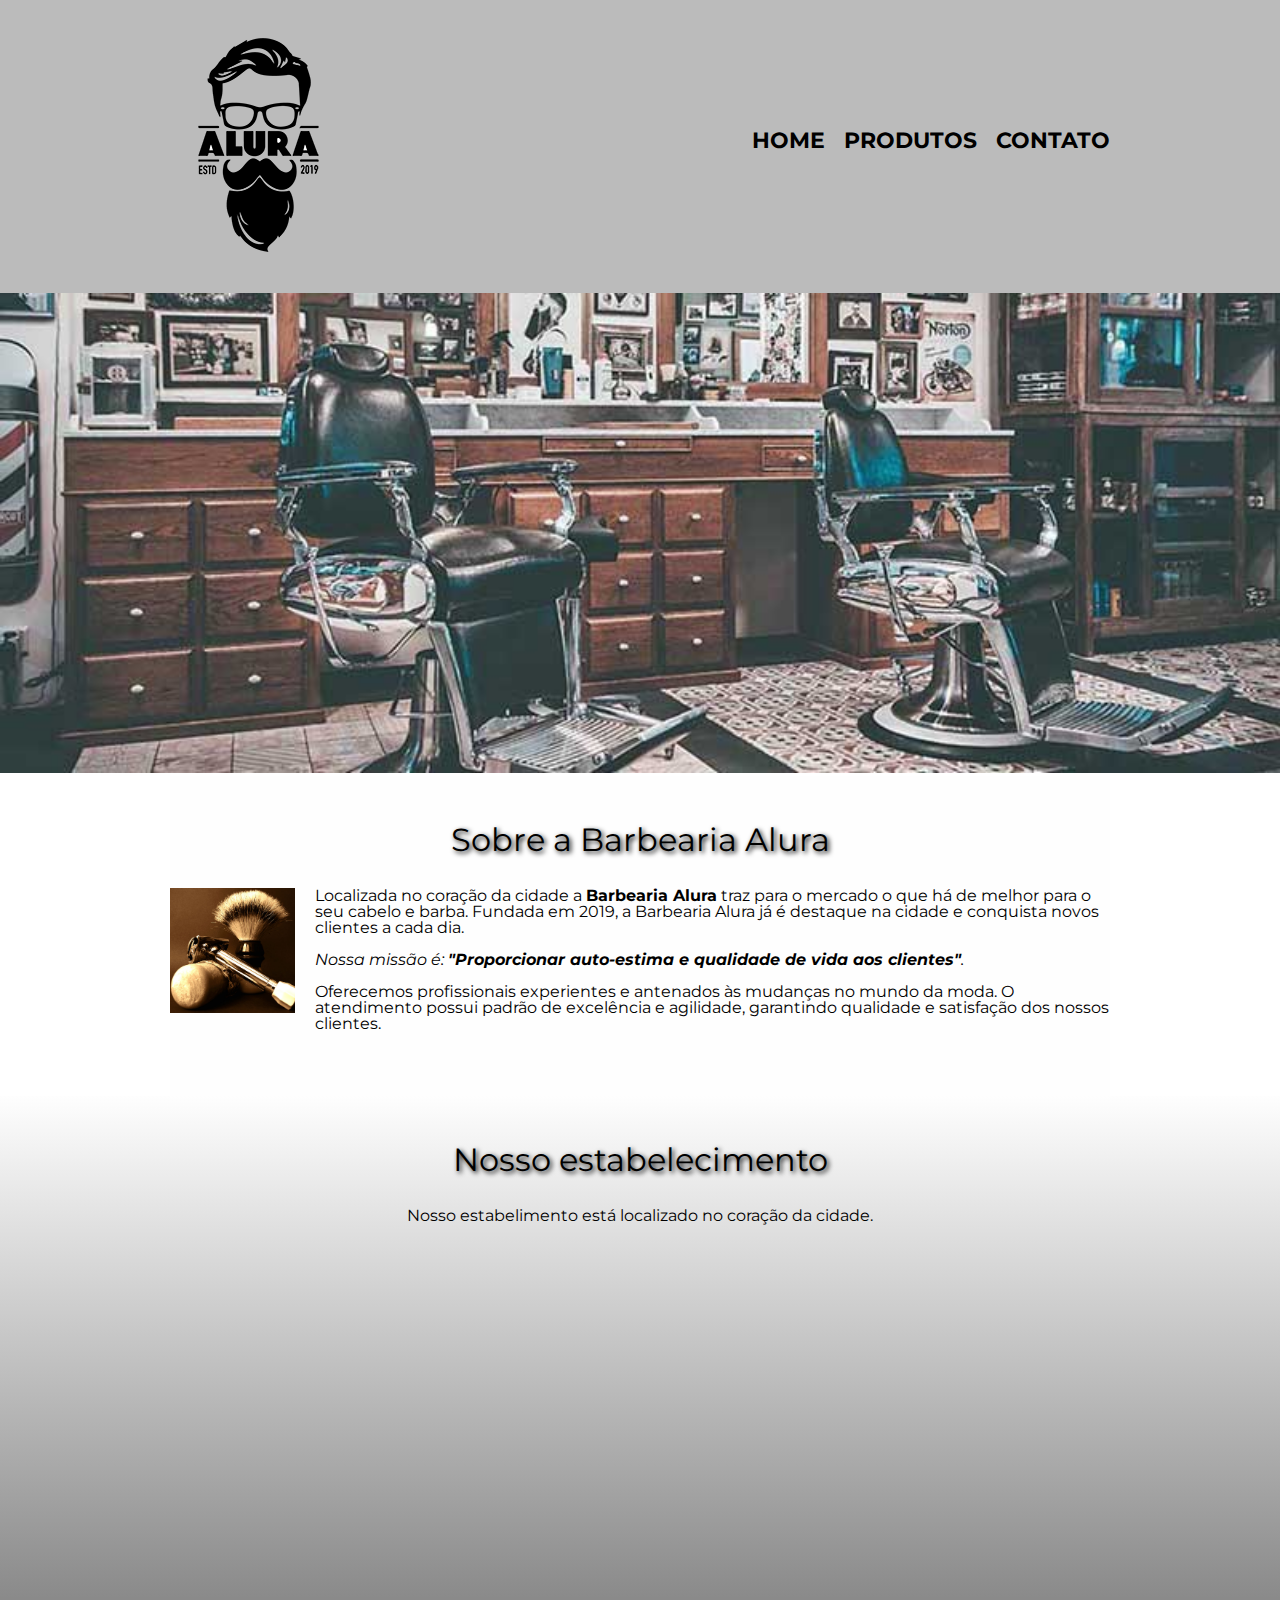
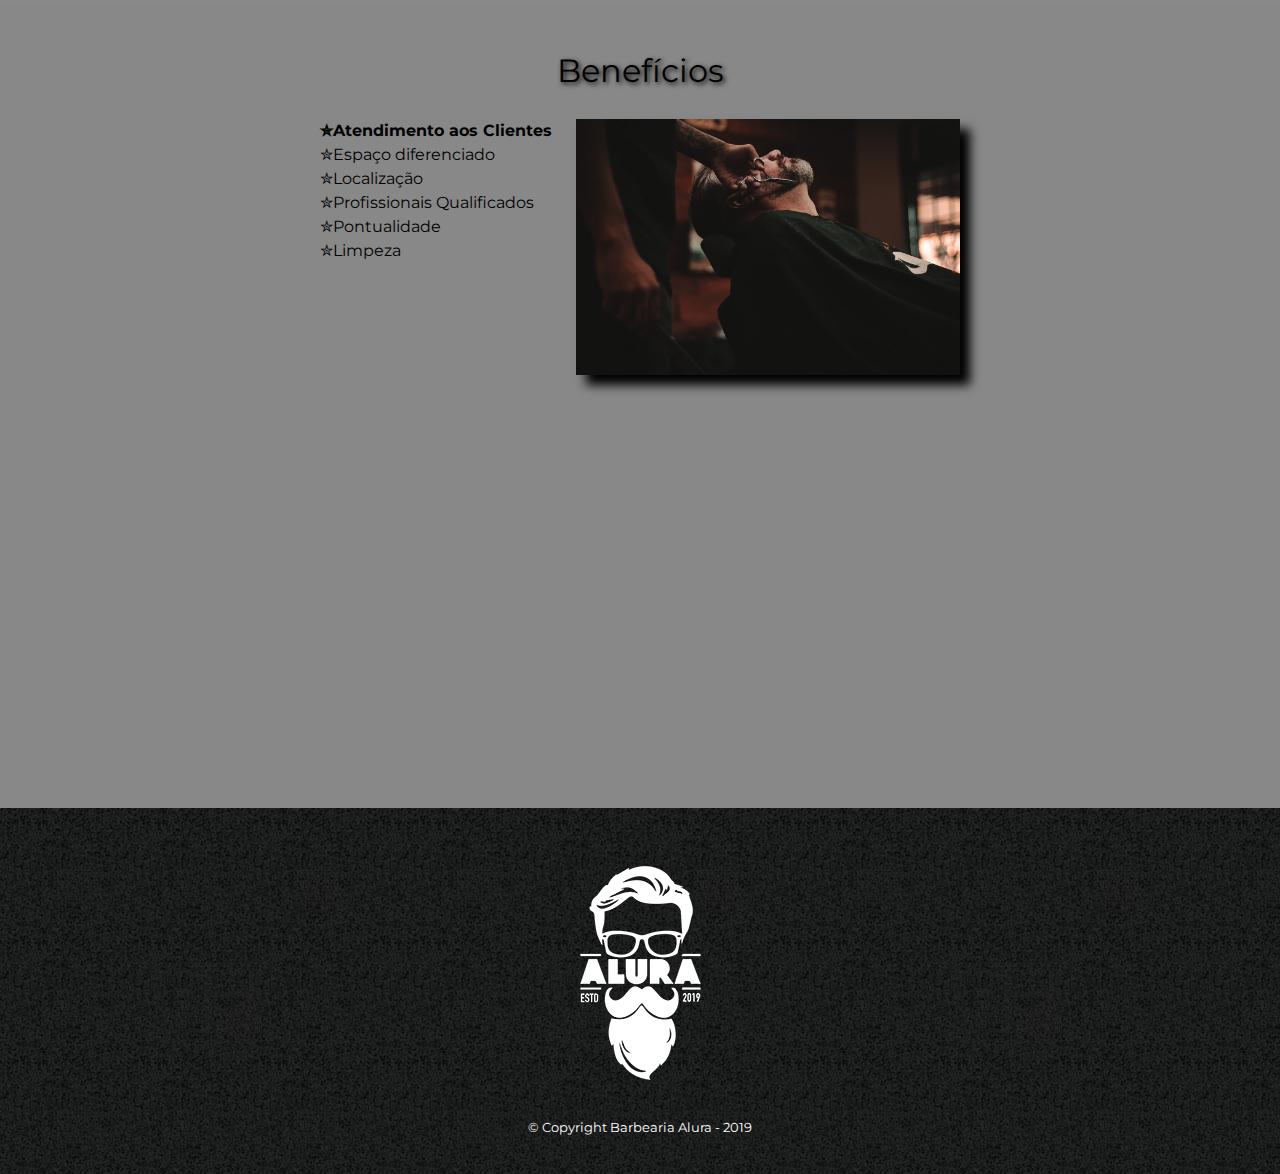
<file: index.html>
<!DOCTYPE html>
<html lang="pt-br">
	<head>
		<meta charset="UTF-8">
		<meta name="viewport" content="width=device-width">
		<title>Barbearia Alura</title>
		<link rel="stylesheet" href="reset.css">
		<link rel="stylesheet" href="style.css">
		<link href="https://fonts.googleapis.com/css2?family=Montserrat&display=swap" rel="stylesheet">
	</head>

	<body>
		<header>
			<div class="caixa">
				<h1><img src="imagens/logo.png"></h1>

				<nav>
					<ul>
						<li><a href="index.html">Home</a></li>
						<li><a href="produtos.html">Produtos</a></li>
						<li><a href="contato.html">Contato</a></li>
					</ul>
				</nav>
			</div>
		</header>

		<img class="banner" src="imagens/banner.jpg">

		<main>
			<section class="principal">
				<h2 class="titulo-principal">Sobre a Barbearia Alura</h2>

				<img class="utensilios" src="imagens/utensilios.jpg" alt="Utensilios de um Barbeiro">
		
				<p>Localizada no coração da cidade a <strong>Barbearia Alura</strong> traz para o mercado o que há de melhor para o seu cabelo e barba. Fundada em 2019, a Barbearia Alura já é destaque na cidade e conquista novos clientes a cada dia.</p>

				<p id="missao"><em>Nossa missão é: <strong>"Proporcionar auto-estima e qualidade de vida aos clientes"</strong>.</em></p>

				<p>Oferecemos profissionais experientes e antenados às mudanças no mundo da moda. O atendimento possui padrão de excelência e agilidade, garantindo qualidade e satisfação dos nossos clientes.</p>
			</section>

			<section class="mapa">
				<h3 class="titulo-principal" >Nosso estabelecimento</h3>
				<p>Nosso estabelimento está localizado no coração da cidade.</p>
				<div class="mapa-conteudo">
					<iframe src="https://www.google.com/maps/embed?pb=!1m18!1m12!1m3!1d3656.448598130907!2d-46.634653385542414!3d-23.588239368469353!2m3!1f0!2f0!3f0!3m2!1i1024!2i768!4f13.1!3m3!1m2!1s0x94ce5a2b2ed7f3a1%3A0xab35da2f5ca62674!2sCaelum%20-%20Escola%20de%20Tecnologia!5e0!3m2!1spt-BR!2sbr!4v1580916426151!5m2!1spt-BR!2sbr" width="100%" height="300" frameborder="0" style="border:0;" allowfullscreen=""></iframe>
				</div>
			</section>

			<section class="beneficios">
				<h3 class="titulo-principal">Benefícios</h3>

				<div class="conteudo-beneficios">
					<ul class="lista-beneficios" >
						<li class="itens">Atendimento aos Clientes</li>
						<li class="itens">Espaço diferenciado</li>
						<li class="itens">Localização</li>
						<li class="itens">Profissionais Qualificados</li>
						<li class="itens">Pontualidade</li>
						<li class="itens">Limpeza</li>
					</ul><img src="imagens/beneficios.jpg" class="imagembeneficios">
				</div>

				<div class="video">
					<iframe width="560" height="315" src="https://www.youtube.com/embed/wcVVXUV0YUY" frameborder="0" allow="accelerometer; autoplay; encrypted-media; gyroscope; picture-in-picture" allowfullscreen></iframe>
				</div>
			</section>
		</main>

		<footer>
			<img src="imagens/logo-branco.png">
			<p class="copyright">&copy; Copyright Barbearia Alura - 2019</p>
		</footer>
	</body>
</html>
</file>
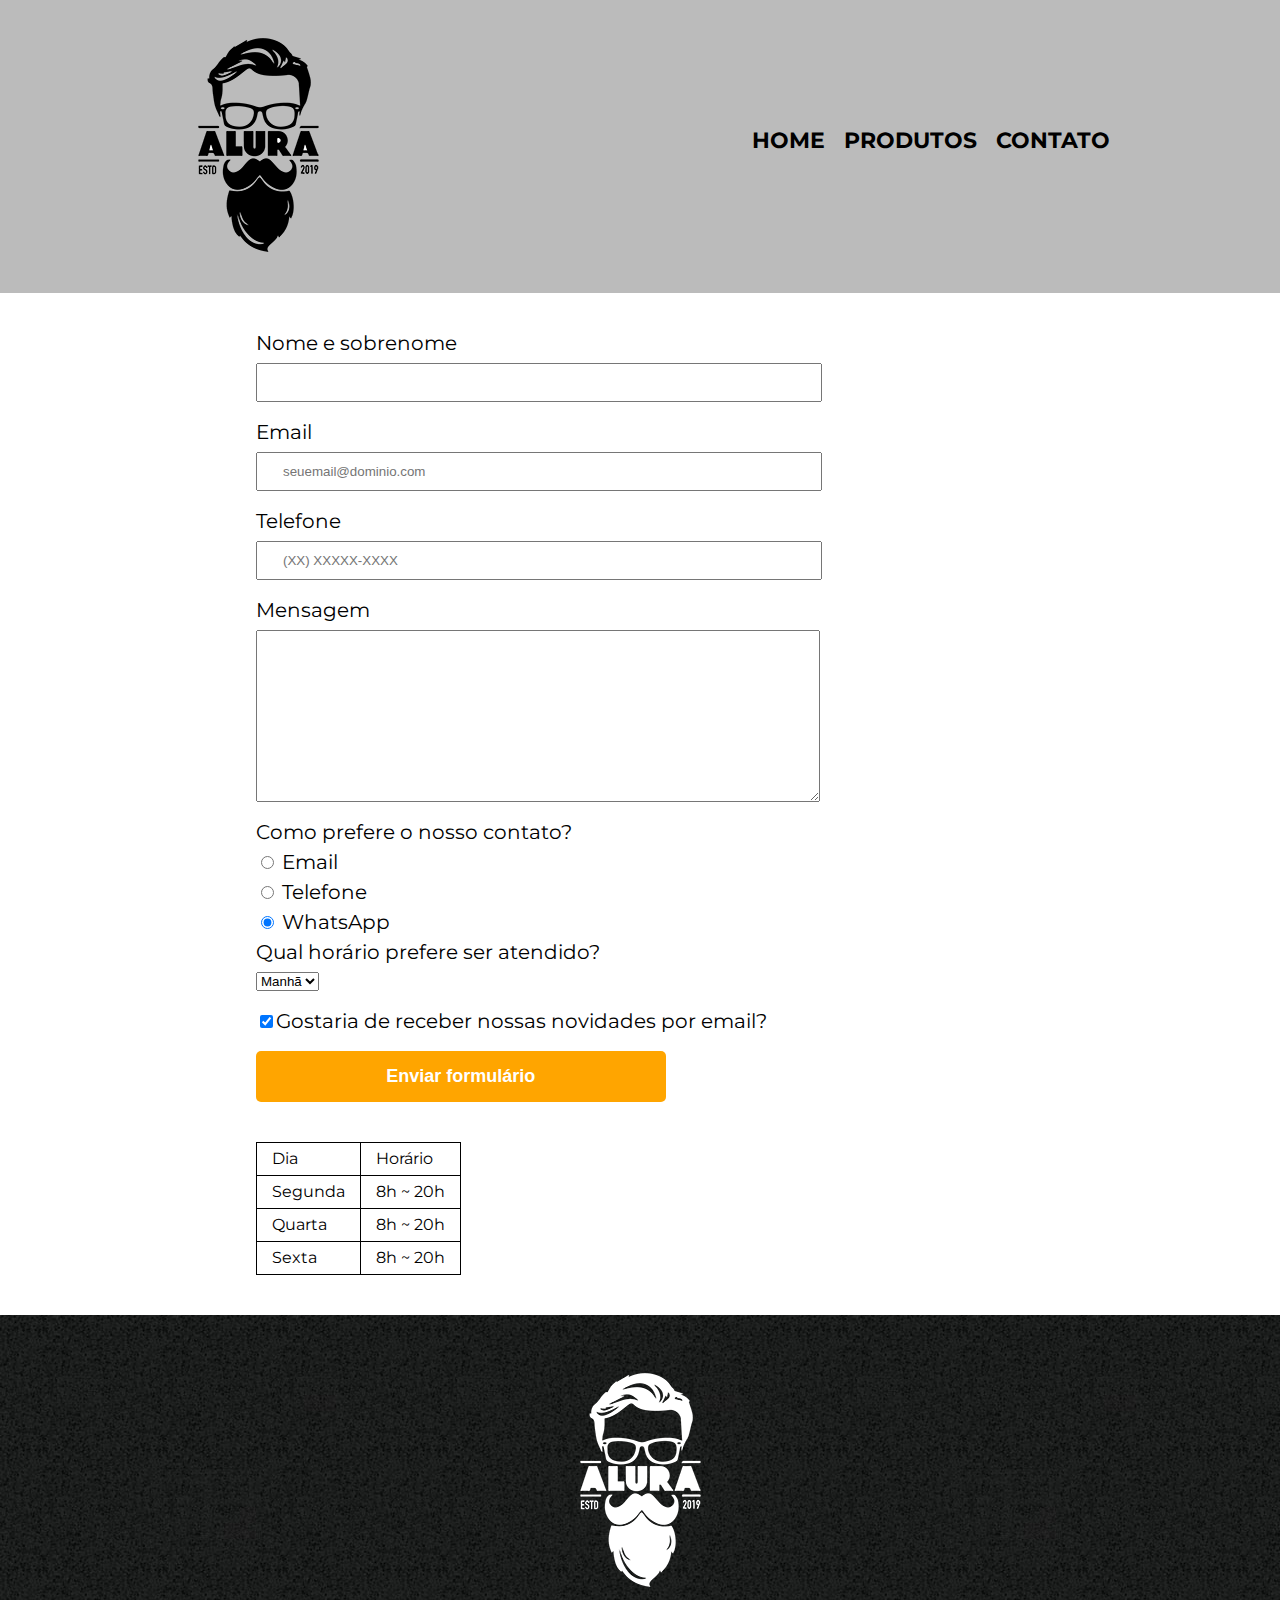
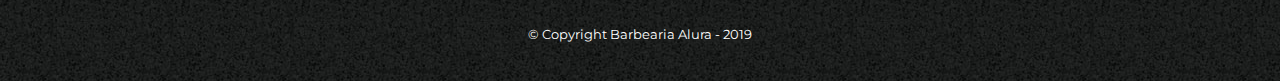
<file: contato.html>
<!DOCTYPE html>
<html>
	<head>
		<meta charset="UTF-8">
		<title>Contato - Barbearia Alura</title>

		<link rel="stylesheet" href="reset.css">
		<link rel="stylesheet" href="style.css">
		<link href="https://fonts.googleapis.com/css2?family=Montserrat&display=swap" rel="stylesheet">
	</head>
	<body>
		<header>
			<div class="caixa">
				<h1><img src="imagens/logo.png" alt="Logo da Barbearia Alura"></h1>

				<nav>
					<ul>
						<li><a href="index.html">Home</a></li>
						<li><a href="produtos.html">Produtos</a></li>
						<li><a href="contato.html">Contato</a></li>
					</ul>
				</nav>
			</div>
		</header>

		<main id="pagina-contato">
			<form>
				<label for="nomesobrenome">Nome e sobrenome</label>
				<input type="text" id="nomesobrenome" class="input-padrao" required>

				<label for="email">Email</label>
				<input type="email" id="email" class="input-padrao" required placeholder="seuemail@dominio.com">

				<label for="telefone">Telefone</label>
				<input type="tel" id="telefone" class="input-padrao" required placeholder="(XX) XXXXX-XXXX">

				<label for="mensagem">Mensagem</label>
				<textarea cols="70" rows="10" id="mensagem" class="input-padrao" required></textarea>

				<fieldset>
					<legend>Como prefere o nosso contato?</legend>
					<label for="radio-email"><input type="radio" name="contato" value="email" id="radio-email"> Email</label>
					
					<label for="radio-telefone"><input type="radio" name="contato" value="telefone" id="radio-telefone"> Telefone</label>
					
					<label for="radio-whatsapp"><input type="radio" name="contato" value="whatsapp" id="radio-whatsapp" checked> WhatsApp</label>
				</fieldset>

				<fieldset>
					<legend>Qual horário prefere ser atendido?</legend>
					<select>
						<option>Manhã</option>
						<option>Tarde</option>
						<option>Noite</option>
					</select>
				</fieldset>

				<label class="checkbox"><input type="checkbox" checked>Gostaria de receber nossas novidades por email?</label>

				<input type="submit" value="Enviar formulário" class="enviar">
			</form>

			<table>
				<tr>
					<td>Dia</td>
					<td>Horário</td>
				</tr>
				<tr>
					<td>Segunda</td>
					<td>8h ~ 20h</td>
				</tr>
				<tr>
					<td>Quarta</td>
					<td>8h ~ 20h</td>
				</tr>
				<tr>
					<td>Sexta</td>
					<td>8h ~ 20h</td>
				</tr>
			</table>
		</main>

		<footer>
			<img src="imagens/logo-branco.png" alt="Logo da Barbearia Alura">
			<p class="copyright">&copy; Copyright Barbearia Alura - 2019</p>
		</footer>
	</body>
</html>
</file>
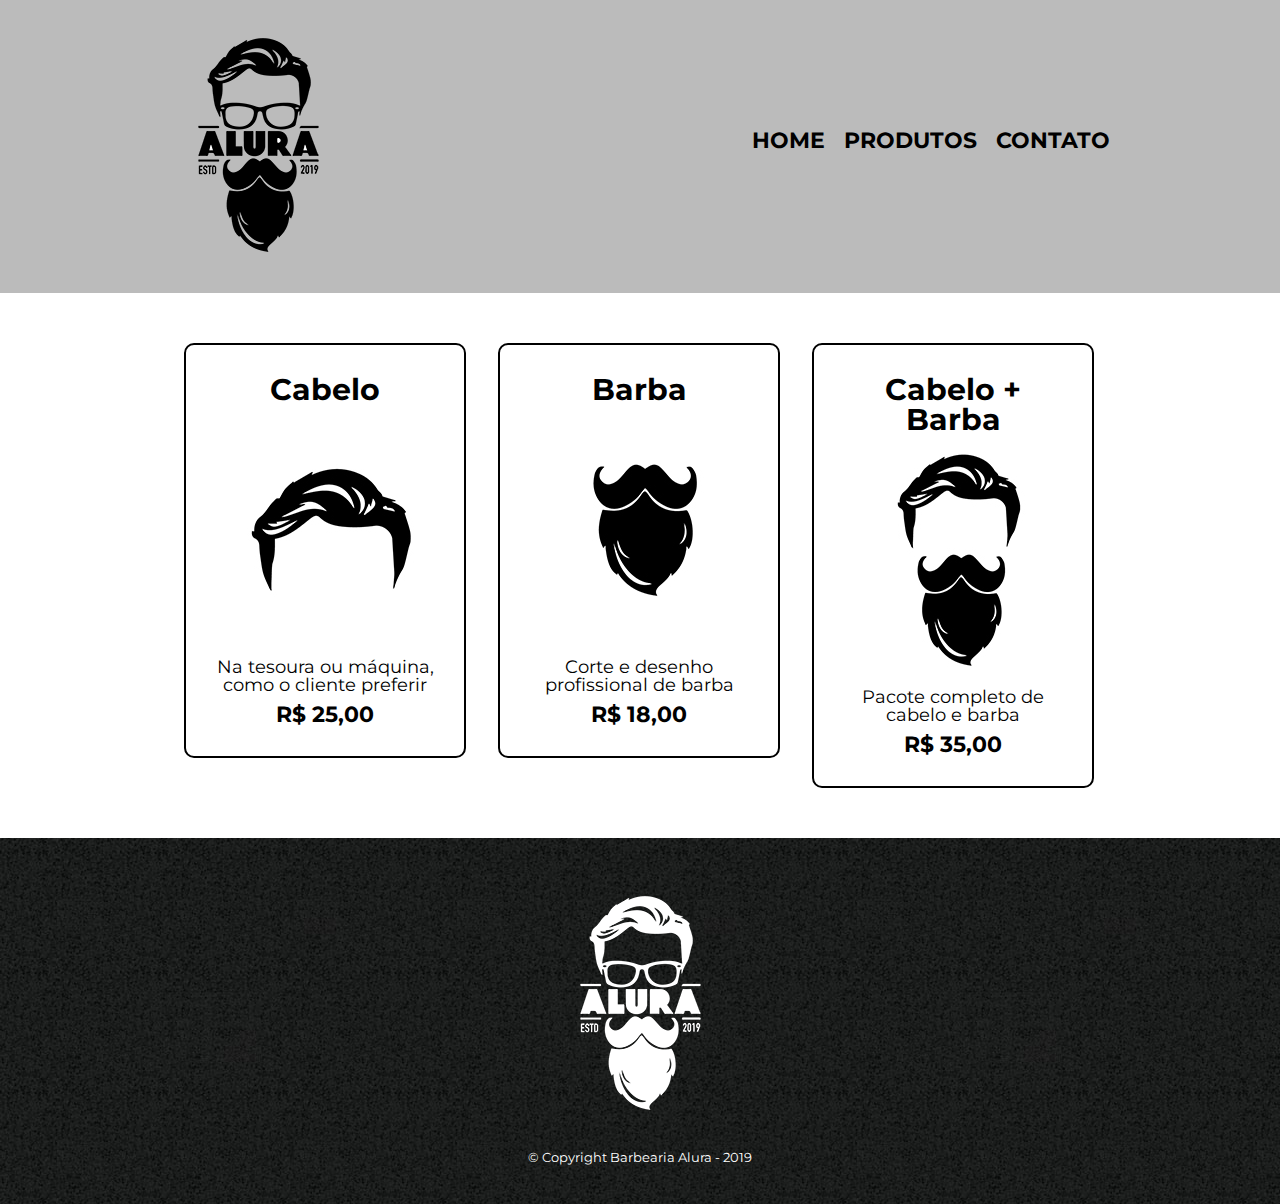
<file: produtos.html>
<!DOCTYPE html>
<html>
	<head>
		<meta charset="UTF-8">
		<title>Produtos - Barbearia Alura</title>

		<link rel="stylesheet" href="reset.css">
		<link rel="stylesheet" href="style.css">
		<link href="https://fonts.googleapis.com/css2?family=Montserrat&display=swap" rel="stylesheet">
	</head>
	<body>
		<header>
			<div class="caixa">
				<h1><img src="imagens/logo.png"></h1>

				<nav>
					<ul>
						<li><a href="index.html">Home</a></li>
						<li><a href="produtos.html">Produtos</a></li>
						<li><a href="contato.html">Contato</a></li>
					</ul>
				</nav>
			</div>
		</header>

		<main>
			<ul class="produtos">
				<li>
					<h2>Cabelo</h2>
					<img src="imagens/cabelo.jpg">
					<p class="produto-descricao">Na tesoura ou máquina, como o cliente preferir</p>
					<p class="produto-preco">R$ 25,00</p>
				</li>
				<li>
					<h2>Barba</h2>
					<img src="imagens/barba.jpg">
					<p class="produto-descricao">Corte e desenho profissional de barba</p>
					<p class="produto-preco">R$ 18,00</p>
				</li>
				<li>
					<h2>Cabelo + Barba</h2>
					<img src="imagens/cabelo+barba.jpg">
					<p class="produto-descricao">Pacote completo de cabelo e barba</p>
					<p class="produto-preco">R$ 35,00</p>
				</li>
			</ul>
		</main>

		<footer>
			<img src="imagens/logo-branco.png">
			<p class="copyright">&copy; Copyright Barbearia Alura - 2019</p>
		</footer>
	</body>
</html>
</file>
<file: style.css>
body {
	font-family: 'Montserrat', sans-serif;
}

header {
	background: #BBBBBB;
	padding: 20px 0;
}

#pagina-contato {
	margin-left: 20%;
}

.caixa {
	position: relative;
	width: 940px;
	margin: 0 auto;
}

nav {
	position: absolute;
	top: 110px;
	right: 0;
}

nav li {
	display: inline;
	margin: 0 0 0 15px;
}

nav a {
	text-transform: uppercase;
	color: #000000;
	font-weight: bold;
	font-size: 22px;
	text-decoration: none;
}

nav a:hover {
	color: #C78C19;
	text-decoration: underline;
}

.produtos {
	width: 940px;
	margin: 0 auto;
	padding: 50px 0;
}

.produtos li {
	display: inline-block;
	text-align: center;
	width: 30%;
	vertical-align: top;
	margin: 0 1.5%;
	padding: 30px 20px;
	box-sizing: border-box;
	border: 2px solid #000000;
	border-radius: 10px;
}

.produtos li:hover {
	border-color: #C78C19;
}

.produtos li:active {
	border-color: #088C19;	
}

.produtos li:hover h2 {
	font-size: 34px;
}

.produtos h2 {
	font-size: 30px;
	font-weight: bold;
}

.produto-descricao {
	font-size: 18px;
}

.produto-preco {
	font-size: 22px;
	font-weight: bold;
	margin-top: 10px;
}

footer {
	text-align: center;
	background: url("imagens/bg.jpg");
	padding: 40px 0;
}

.copyright {
	color: #FFFFFF;
	font-size: 13px;
	margin: 20px 0 0;
}

form {
	margin: 40px 0;
}

form label, form legend {
	display:block;
	font-size: 20px;
	margin: 0 0 10px;
}

.input-padrao {
	display: block;
	margin: 0 0 20px;
	padding: 10px 25px;
	width: 50%;
}

.checkbox {
	margin: 20px 0;
}

.enviar {
	width:40%;
	padding: 15px 0;
	background: orange;
	color: white;
	font-weight: bold;
	font-size: 18px;
	border: none;
	border-radius: 5px;
	transition: 1s all;
	cursor: pointer;
}

.enviar:hover {
	background: darkorange;
	transform: scale(1.2);
}

table {
	margin: 20px 0 40px;
}

thead {
	background: #555555;
	color: white;
	font-weight: bold;
}

td, th {
	border: 1px solid #000000;
	padding: 8px 15px;
}
/* cdd da página principal */
.banner {
	width: 100%;
}
.principal {
	padding: 3em 0;
	background: #FEFEFE;
	width: 940px;
	margin: 0 auto;
}
.titulo-principal {
	text-align: center;
	font-size: 2em;
	margin: 0 0 1em;
	clear: left;
	text-shadow: 2px 2px 5px black;
}
.principal p {
	margin: 0 0 1em;
}
.principal strong {
	font-weight: bold;
}
.principal em {
	font-style: italic;
}
.imagembeneficios {
	width: 60%;
	opacity: 1;
	transition: 400ms;
	box-shadow: 10px 10px 10px 0 #000000;
}
.imagembeneficios:hover {
	opacity: 0.3;
}
.utensilios {
	width: 125px;
	float: left;
	margin: 0 20px 20px 0;
}
.mapa {
	padding: 3em 0;
	background: linear-gradient(#FEFEFE, #888888);
}
.mapa p {
	margin: 0 0 2em;
	text-align: center;
}
.mapa-conteudo {
	width: 940px;
	margin: 0 auto;
}
.beneficios {
	padding: 3em 0;
	background: #888888;
}
.conteudo-beneficios {
	width: 640px;
	margin: 0 auto;
}
.lista-beneficios {
	width: 40%;
	display: inline-block;
	vertical-align: top;
}
.itens {
	line-height: 1.5;
}
.itens:before {
	content: "✮";
}
.itens:first-child {
	font-weight: bold;
}
.video {
	width: 560px;
	margin: 2em auto;
}
/*@media screen and (max-width: 480px) {
	.caixa, .principal, .conteudo-beneficios, .mapa-conteudo, .video {
		width: auto;
	}
}
h1 {
	text-align: center;
}
nav {
	position: static;
}
.lista-beneficios, .imagembeneficios {
	width: 100%;
}
</file>
